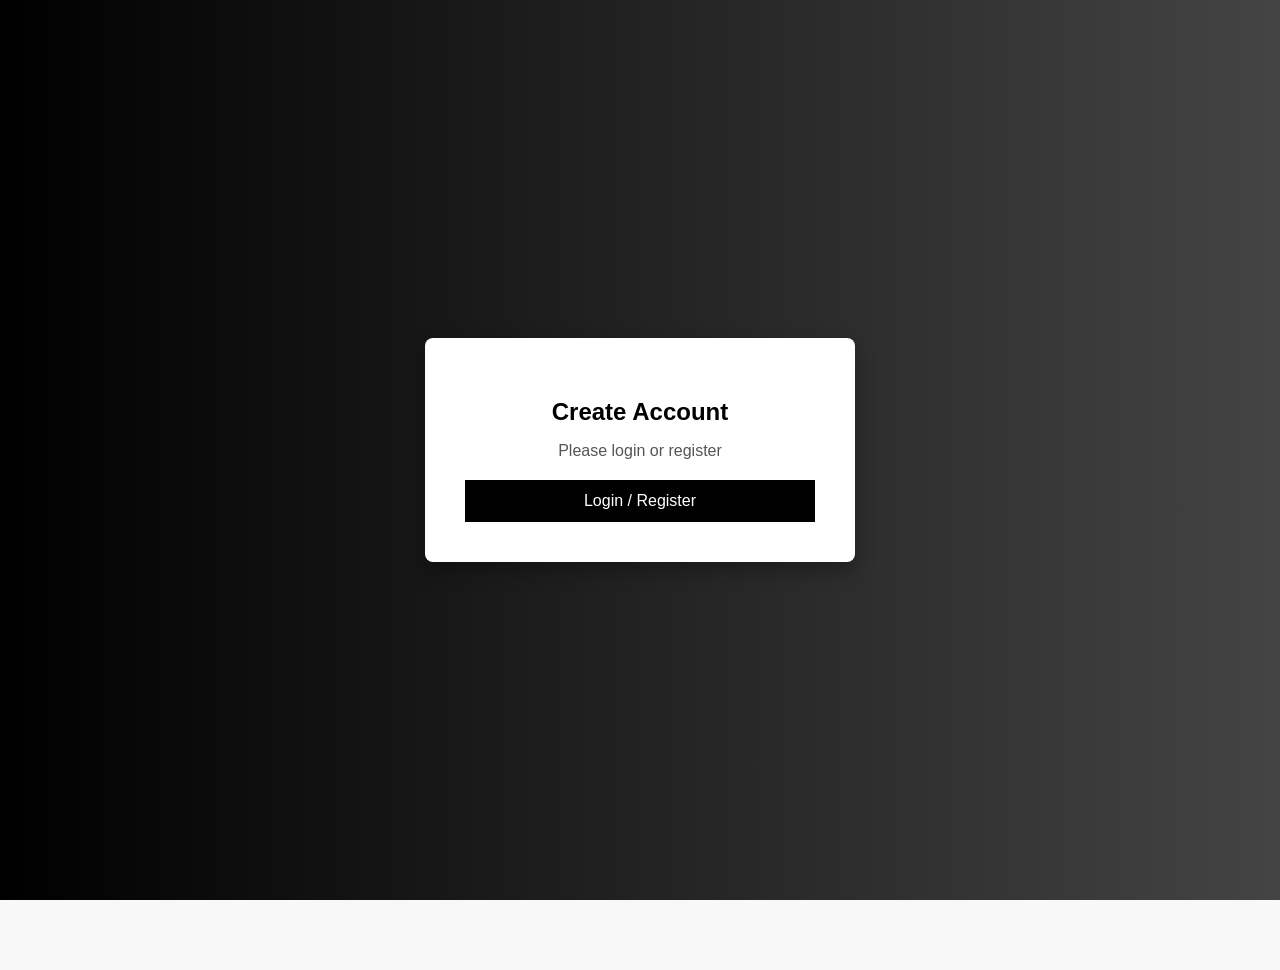
<file: account.html>
<!DOCTYPE html>
<html lang="en">
<head>
<meta charset="UTF-8">
<meta name="viewport" content="width=device-width, initial-scale=1.0">
<title>My Account - Velvet Vogue</title>
<link rel="stylesheet" href="style.css">
</head>

<body>

<div id="accountContent"></div>

<script>

// Check if user logged in
let user = JSON.parse(localStorage.getItem("loggedInUser"));

if(!user){
    // NOT LOGGED IN → Show Register/Login Page
    document.getElementById("accountContent").innerHTML = `
        <div class="auth-container">
        <div class="auth-box">
            <h2>Create Account</h2>
            <p>Please login or register</p>

            <a href="login.html">
                <button>Login / Register</button>
            </a>
        </div>
        </div>
    `;
}
else{
    // LOGGED IN → Show Account Dashboard
    document.getElementById("accountContent").innerHTML = `
    
    <!-- Header -->
    <div class="account-header">
        <img src="images/user.png" class="profile-pic">
        <div>
            <h3>Welcome, ${user.name}</h3>
            <p>${user.email}</p>
        </div>
    </div>

    <!-- Offers -->
    <div class="offers">
        <div class="offer-card">
            <h3>Gems</h3>
            <p>Up to 20% OFF</p>
            <button>Collect</button>
        </div>

        <div class="offer-card">
            <h3>Freebies</h3>
            <p>Win prizes</p>
            <button>Play</button>
        </div>
    </div>

    <!-- Orders -->
    <div class="orders">
        <h3>My Orders</h3>
        <div class="order-icons">
            <div>To Pay</div>
            <div>To Ship</div>
            <div>To Receive</div>
            <div>To Review</div>
            <div>Returns</div>
        </div>
    </div>

    <!-- Points -->
    <div class="points">
        <div class="point-box">
            <h4>My Points</h4>
            <p>0</p>
        </div>
        <div class="point-box">
            <h4>Payment</h4>
            <p>Saved Cards</p>
        </div>
    </div>

    <!-- Tools -->
    <div class="tools">
        <div class="tool">Messages</div>
        <div class="tool">Low Price</div>
        <div class="tool">Pickup</div>
        <div class="tool">Pay Later</div>
    </div>

    <!-- Logout -->
    <button onclick="logout()" style="margin:20px;padding:10px;background:red;color:white;border:none;">Logout</button>

    <!-- Bottom Nav -->
    <div class="bottom-nav">
        <a href="index.html">Home</a>
        <a href="contact.html">Messages</a>
        <a href="products.html">Shop</a>
        <a href="cart.html">Cart</a>
        <a href="account.html" class="active">Account</a>
    </div>
    `;
}

// Logout function
function logout(){
    localStorage.removeItem("loggedInUser");
    alert("Logged out");
    location.reload();
}

</script>

</body>
</html>
</file>
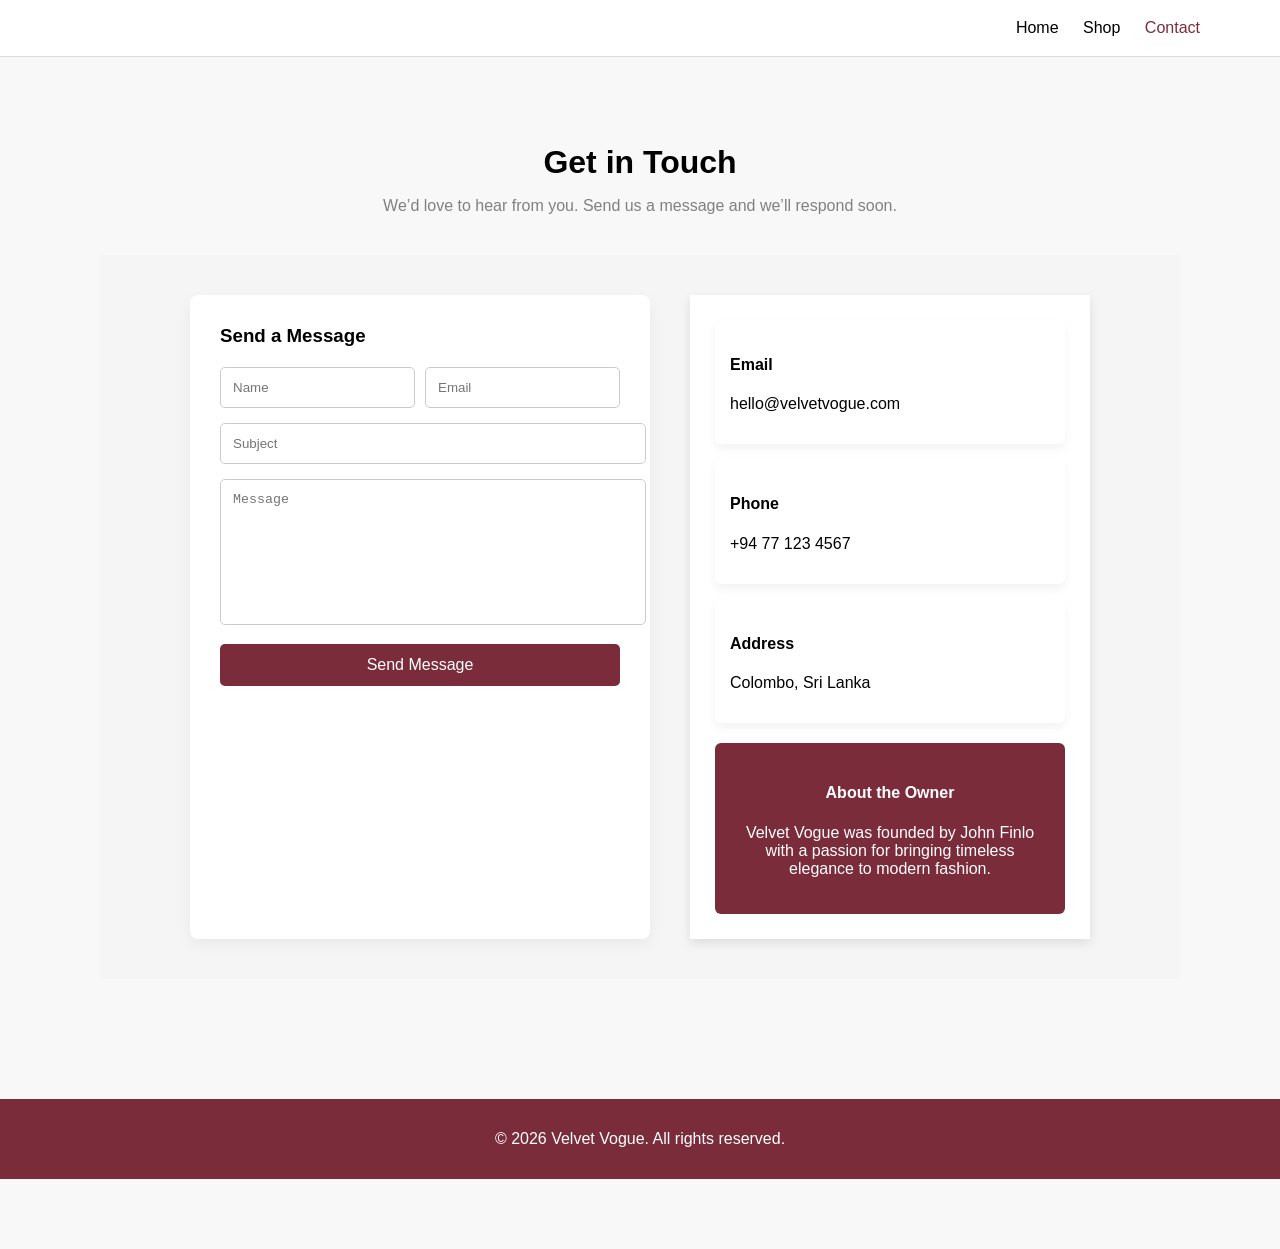
<file: contact.html>
<!DOCTYPE html>
<html lang="en">
<head>
<meta charset="UTF-8">
<title>Velvet Vogue | Contact Us</title>
<link rel="stylesheet" href="style.css">
</head>

<body>

<!-- HEADER -->
<header class="header">
    <h1 class="logo">Velvet Vogue</h1>
    <nav>
        <a href="index.html">Home</a>
        <a href="products.html">Shop</a>
        <a href="contact.html" class="active">Contact</a>
    </nav>
</header>

<!-- CONTACT SECTION -->
<section class="contact-section">

<h2>Get in Touch</h2>
<p class="subtitle">We’d love to hear from you. Send us a message and we’ll respond soon.</p>

<div class="contact-container">

    <!-- FORM -->
    <div class="contact-form">
        <h3>Send a Message</h3>

        <form action="contact.php" method="POST">
            <div class="row">
                <input type="text" name="name" placeholder="Name" required>
                <input type="email" name="email" placeholder="Email" required>
            </div>

            <input type="text" name="subject" placeholder="Subject" required>
            <textarea name="message" placeholder="Message" rows="5" required></textarea>

            <button type="submit">Send Message</button>
        </form>
    </div>

    <!-- INFO -->
    <div class="contact-info">
        <div class="info-box">
            <h4>Email</h4>
            <p>hello@velvetvogue.com</p>
        </div>

        <div class="info-box">
            <h4>Phone</h4>
            <p>+94 77 123 4567</p>
        </div>

        <div class="info-box">
            <h4>Address</h4>
            <p>Colombo, Sri Lanka</p>
        </div>

        <div class="owner-box">
            <h4>About the Owner</h4>
            <p>Velvet Vogue was founded by John Finlo with a passion for bringing timeless elegance to modern fashion.</p>
        </div>
    </div>

</div>
</section>

<!-- FOOTER -->
<footer>
<p>© 2026 Velvet Vogue. All rights reserved.</p>
</footer>

<script src="script.js"></script>

</body>
</html>
</file>
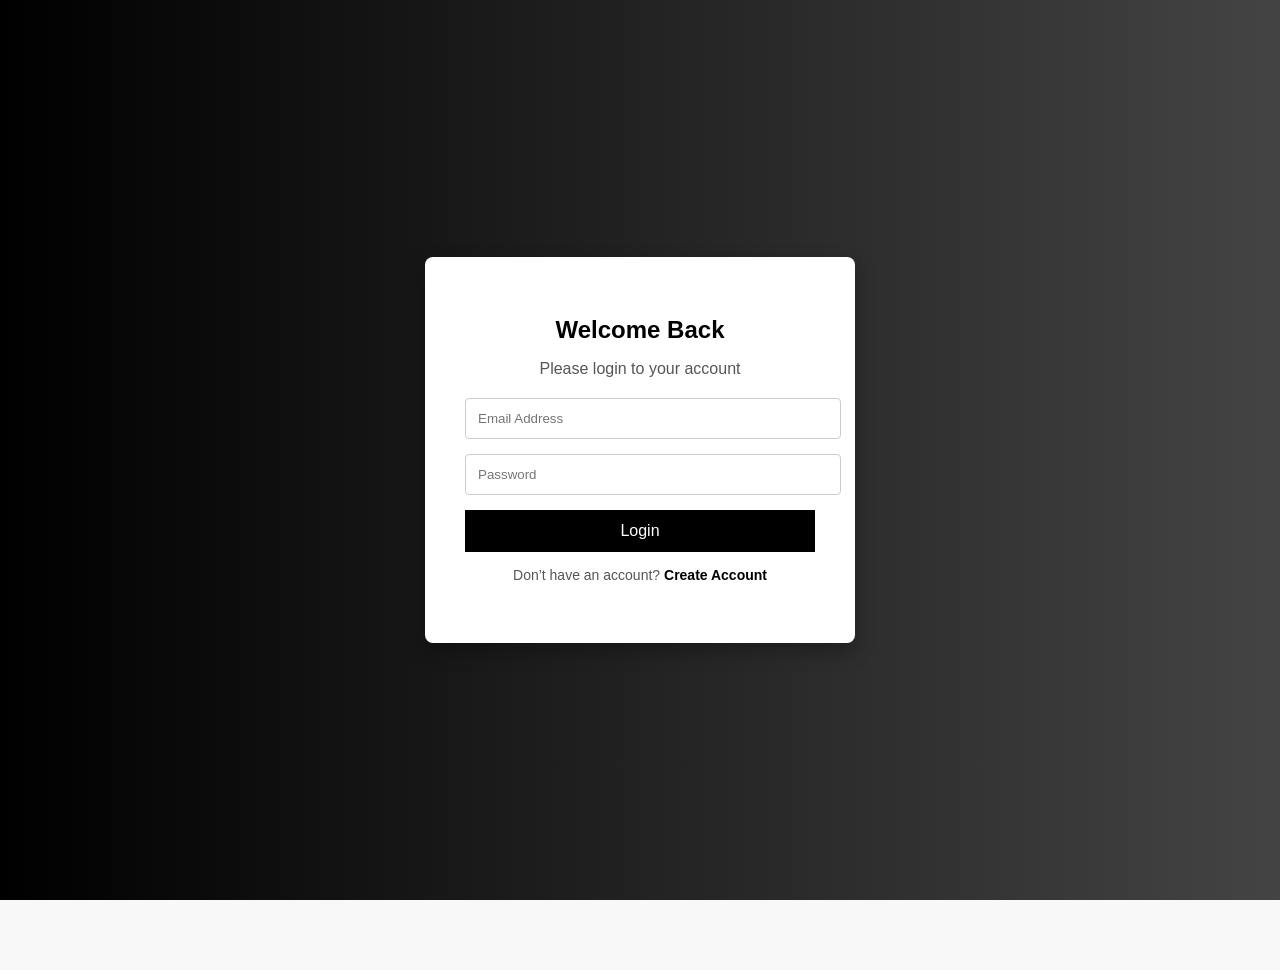
<file: login.html>
<!DOCTYPE html>
<html lang="en">
<head>
    <meta charset="UTF-8">
    <title>Velvet Vogue | Login</title>
    <link rel="stylesheet" href="style.css">
</head>
<body>

<div class="auth-container">
    <div class="auth-box">

        <!-- LOGIN FORM -->
        <form id="loginForm">
            <h2>Welcome Back</h2>
            <p>Please login to your account</p>

            <input type="email" id="loginEmail" placeholder="Email Address" required>
            <input type="password" id="loginPassword" placeholder="Password" required>

            <button type="submit">Login</button>

            <p class="switch">
                Don’t have an account?
                <span onclick="showRegister()">Create Account</span>
            </p>
        </form>

        <!-- REGISTER FORM -->
        <form id="registerForm" class="hidden">
            <h2>Create Account</h2>
            <p>Join Velvet Vogue today</p>

            <input type="text" id="regName" placeholder="Full Name" required>
            <input type="email" id="regEmail" placeholder="Email Address" required>
            <input type="password" id="regPassword" placeholder="Password" required>

            <button type="submit">Register</button>

            <p class="switch">
                Already have an account?
                <span onclick="showLogin()">Login</span>
            </p>
        </form>

    </div>
</div>

<script src="script.js"></script>
</body>
</html>
</file>
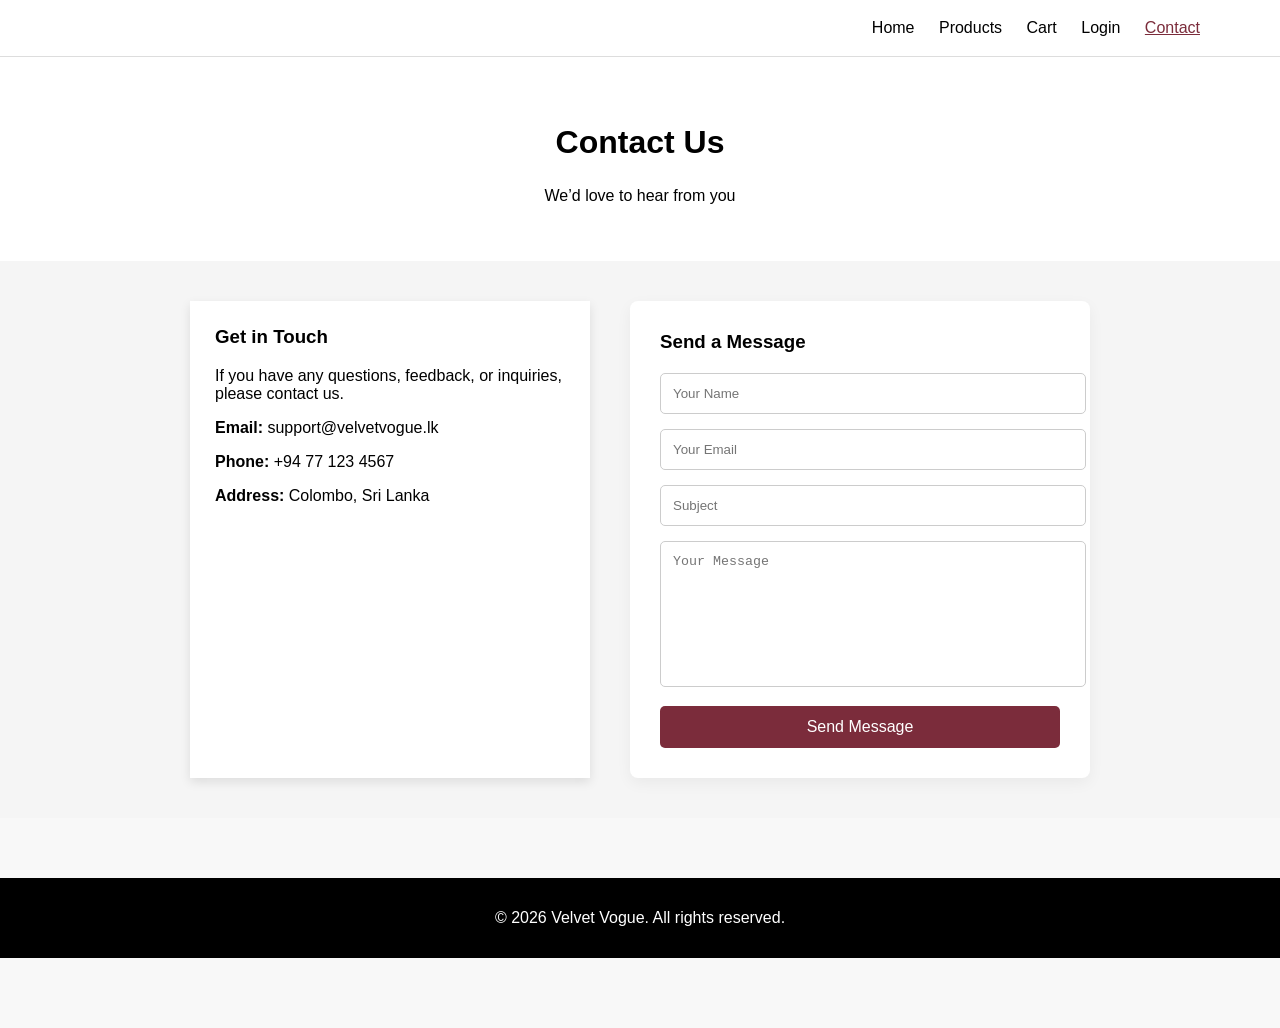
<file: register.html>
<!DOCTYPE html>
<html lang="en">
<head>
    <meta charset="UTF-8">
    <title>Velvet Vogue | Contact Us</title>
    <link rel="stylesheet" href="style.css">
</head>
<body>

<!-- HEADER -->
<header class="header">
    <h1 class="logo">Velvet Vogue</h1>
    <nav class="nav">
        <a href="index.html">Home</a>
        <a href="products.html">Products</a>
        <a href="cart.html">Cart</a>
        <a href="login.html">Login</a>
        <a href="contact.html" class="active">Contact</a>
    </nav>
</header>

<!-- PAGE TITLE -->
<section class="page-title">
    <h2>Contact Us</h2>
    <p>We’d love to hear from you</p>
</section>

<!-- CONTACT SECTION -->
<section class="contact-container">

    <!-- CONTACT INFO -->
    <div class="contact-info">
        <h3>Get in Touch</h3>
        <p>If you have any questions, feedback, or inquiries, please contact us.</p>

        <p><strong>Email:</strong> support@velvetvogue.lk</p>
        <p><strong>Phone:</strong> +94 77 123 4567</p>
        <p><strong>Address:</strong> Colombo, Sri Lanka</p>
    </div>

    <!-- CONTACT FORM -->
    <div class="contact-form">
        <h3>Send a Message</h3>
        <form id="contactForm">
            <input type="text" id="name" placeholder="Your Name" required>
            <input type="email" id="email" placeholder="Your Email" required>
            <input type="text" id="subject" placeholder="Subject" required>
            <textarea id="message" placeholder="Your Message" required></textarea>
            <button type="submit">Send Message</button>
        </form>
    </div>

</section>

<!-- FOOTER -->
<footer class="footer">
    <p>&copy; 2026 Velvet Vogue. All rights reserved.</p>
</footer>

<script src="script.js"></script>
</body>
</html>
</file>
<file: style.css>
.liquid-glass {
    background: rgba(255, 255, 255, 0.15);
    backdrop-filter: blur(15px);
    -webkit-backdrop-filter: blur(15px);

    border-radius: 20px;
    border: 1px solid rgba(255, 255, 255, 0.3);

    box-shadow: 0 8px 32px rgba(0, 0, 0, 0.15);

    padding: 20px;
}

body {
    background: linear-gradient(135deg, #e3e3e3, #f8f8f8, #ffffff);
}

.liquid-glass:hover {
    transform: translateY(-5px);
    transition: 0.3s ease;
}



.product-page{
    display: flex;
    padding: 50px;
    gap: 50px;
}

.product-img img{
    width: 400px;
    border-radius: 10px;
}

.product-info{
    max-width: 400px;
}

.sizes button{
    padding: 10px 15px;
    margin: 5px;
    border: 1px solid #333;
    cursor: pointer;
}

.btn-cart{
    padding: 12px 25px;
    background: black;
    color: white;
    border: none;
    margin-top: 15px;
}

.btn-buy{
    padding: 12px 25px;
    background: #7b2c3b;
    color: white;
    border: none;
    margin-left: 10px;
}






.slider {
    width: 100%;
    height: 250px;
    overflow: hidden;
    position: relative;
    border-radius: 10px;
}

.slides {
    display: flex;
    width: 1000%; /* 10 images */
    animation: slide 60s linear infinite;
}

.slides img {
    width: 100%;   /* IMPORTANT FIX */
    height: 250px;
    object-fit: cover;
}

/* Text Overlay */
.slider-text {
    position: absolute;
    top: 50%;
    left: 50%;
    transform: translate(-50%, -50%);
    color: white;
    text-align: center;
    background: rgba(0,0,0,0.4);
    padding: 10px 30px;
    border-radius: 50px;
}

.slider-text h1 {
    font-size: 30px;
}

.slider-text p {
    font-size: 16px;
    margin: 10px 0;
}

.slider-text .btn {
    padding: 8px 20px;
    background: white;
    color: black;
    text-decoration: none;
    font-weight: bold;
    border-radius: 10px;
}

/* Auto infinite sliding */
@keyframes slide {
    0% { transform: translateX(0); }
    10% { transform: translateX(-100%); }
    20% { transform: translateX(-200%); }
    30% { transform: translateX(-300%); }
    40% { transform: translateX(-400%); }
    50% { transform: translateX(-500%); }
    60% { transform: translateX(-600%); }
    70% { transform: translateX(-700%); }
    80% { transform: translateX(-800%); }
    90% { transform: translateX(-900%); }
    100% { transform: translateX(0); }
}


.product-card {
    background: white;
    border-radius: 30px;
    box-shadow: 0 5px 10px rgba(0,0,0,0.1);
    padding: 10px;
    text-align: center;
}

.product-card img {
    width: 100%;
    height: 200px;
    object-fit: cover;
}

.product-card h3 {
    font-size: 16px;
}

.product-card p {
    font-weight: bold;
}

.products-container {
    display: grid;
    grid-template-columns: repeat(4, 1fr); /* 5 columns */
    gap: 50px;
    padding: 40px;
}





body {
    margin: 0;
    font-family: Arial, Helvetica, sans-serif;
    background-color: #f5f5f5;
	background: linear-gradient(135deg, #e3e3e3, #f8f8f8, #ffffff);
}

/* HEADER */
.header {
    background-color: #000;
    color: #fff;
    padding: 15px 40px;
    display: flex;
    justify-content: space-between;
    align-items: center;
}

.logo {
    margin: 0;
}

.nav a {
    color: #fff;
    margin-left: 15px;
    text-decoration: none;
    font-weight: bold;
}

.nav a:hover {
    text-decoration: underline;
}



/* FEATURES */
.features {
    display: flex;
    justify-content: space-around;
    padding: 40px 20px;
    background-color: #fff;
}

.feature-box {
    width: 30%;
    text-align: center;
}

.feature-box h3 {
    color: #000;
}

/* FOOTER */
.footer {
    background-color: #000;
    color: white;
    text-align: center;
    padding: 15px;
}

/* RESPONSIVE */
@media (max-width: 768px) {
    .features {
        flex-direction: column;
        align-items: center;
    }

    .feature-box {
        width: 80%;
        margin-bottom: 20px;
    }

    .nav {
        display: flex;
        flex-direction: column;
    }
}


/* PAGE TITLE */
.page-title {
    text-align: center;
    padding: 40px 20px;
    background-color: #fff;
}

.page-title h2 {
    font-size: 32px;
}

/* FILTERS */
.filters {
    text-align: center;
    margin-bottom: 30px;
}

.filters button {
    padding: 10px 20px;
    margin: 5px;
    border: 1px solid #000;
    background: white;
    cursor: pointer;
    font-weight: bold;
}

.filters button:hover {
    background-color: black;
    color: white;
}

/* PRODUCTS GRID */
.products-grid {
    display: grid;
    grid-template-columns: repeat(auto-fit, minmax(220px, 1fr));
    gap: 25px;
    padding: 20px 40px;
    background-color: #f5f5f5;
}

.product-card {
    background: white;
    padding: 15px;
    text-align: center;
    border-radius: 6px;
    box-shadow: 0 4px 8px rgba(0,0,0,0.1);
}

.product-card img {
    width: 100%;
    height: 220px;
    object-fit: cover;
    border-radius: 4px;
}

.product-card h3 {
    margin: 10px 0;
}

.price {
    font-weight: bold;
    margin-bottom: 10px;
}

.product-card button {
    width: 100%;
    padding: 10px;
    background-color: black;
    color: white;
    border: none;
    cursor: pointer;
}

.product-card button:hover {
    background-color: #444;
}

/* ACTIVE NAV */
.nav .active {
    text-decoration: underline;
}

/* RESPONSIVE */
@media (max-width: 768px) {
    .products-grid {
        padding: 20px;
    }
}


/* CART CONTAINER */
.cart-container {
    padding: 40px;
    background-color: #f5f5f5;
}

/* CART TABLE */
.cart-table {
    width: 100%;
    border-collapse: collapse;
    background-color: white;
    margin-bottom: 30px;
}

.cart-table th,
.cart-table td {
    padding: 15px;
    border-bottom: 1px solid #ddd;
    text-align: center;
}

.cart-table th {
    background-color: #000;
    color: white;
}

/* CART SUMMARY */
.cart-summary {
    background: white;
    padding: 20px;
    max-width: 400px;
    margin-left: auto;
    box-shadow: 0 4px 8px rgba(0,0,0,0.1);
}

.cart-summary h3 {
    margin-top: 0;
}

.cart-summary button {
    width: 100%;
    padding: 12px;
    margin-top: 10px;
    background-color: black;
    color: white;
    border: none;
    cursor: pointer;
}

.cart-summary button:hover {
    background-color: #444;
}

.clear-btn {
    background-color: #999;
}

.clear-btn:hover {
    background-color: #777;
}

/* RESPONSIVE */
@media (max-width: 768px) {
    .cart-container {
        padding: 20px;
    }

    .cart-summary {
        max-width: 100%;
        margin-top: 20px;
    }
}




/* AUTH PAGES */
.auth-container {
    min-height: 100vh;
    background: linear-gradient(to right, #000, #444);
    display: flex;
    justify-content: center;
    align-items: center;
}

.auth-box {
    background: white;
    padding: 40px;
    width: 350px;
    border-radius: 8px;
    box-shadow: 0 8px 20px rgba(0,0,0,0.3);
    text-align: center;
}

.auth-box h2 {
    margin-bottom: 5px;
}

.auth-box p {
    color: #555;
    margin-bottom: 20px;
}

.auth-box input {
    width: 100%;
    padding: 12px;
    margin-bottom: 15px;
    border: 1px solid #ccc;
    border-radius: 4px;
}

.auth-box button {
    width: 100%;
    padding: 12px;
    background-color: black;
    color: white;
    border: none;
    cursor: pointer;
    font-size: 16px;
}

.auth-box button:hover {
    background-color: #333;
}

.switch {
    margin-top: 15px;
    font-size: 14px;
}

.switch span {
    color: black;
    font-weight: bold;
    cursor: pointer;
}

.hidden {
    display: none;
}

/* MOBILE */
@media (max-width: 400px) {
    .auth-box {
        width: 90%;
    }
}




/* CONTACT PAGE */
.contact-container {
    display: flex;
    gap: 40px;
    padding: 40px;
    background-color: #f5f5f5;
}

.contact-info,
.contact-form {
    background: white;
    padding: 25px;
    width: 50%;
    box-shadow: 0 4px 10px rgba(0,0,0,0.1);
}

.contact-info h3,
.contact-form h3 {
    margin-top: 0;
}

.contact-form input,
.contact-form textarea {
    width: 100%;
    padding: 12px;
    margin-bottom: 15px;
    border: 1px solid #ccc;
    border-radius: 4px;
}

.contact-form textarea {
    height: 120px;
    resize: none;
}

.contact-form button {
    width: 100%;
    padding: 12px;
    background-color: black;
    color: white;
    border: none;
    cursor: pointer;
    font-size: 16px;
}

.contact-form button:hover {
    background-color: #444;
}

/* RESPONSIVE */
@media (max-width: 768px) {
    .contact-container {
        flex-direction: column;
    }

    .contact-info,
    .contact-form {
        width: 100%;
    }
}



/* FILTER BUTTONS */
.filters {
    text-align: center;
    margin-bottom: 30px;
}

.filter-btn {
    padding: 10px 22px;
    margin: 5px;
    border: 2px solid black;
    background-color: white;
    cursor: pointer;
    font-weight: bold;
    transition: all 0.3s ease;
}

/* ACTIVE BUTTON */
.filter-btn.active {
    background-color: black;
    color: white;
}

/* HOVER EFFECT */
.filter-btn:hover {
    background-color: black;
    color: white;
}


/* CATEGORY NAV */
.category-nav {
    text-align: center;
    padding: 15px;
    background: #f5f5f5;
}

.category-nav a {
    margin: 0 15px;
    font-weight: bold;
    text-decoration: none;
    color: black;
}

.category-nav a:hover {
    text-decoration: underline;
}

/* CATEGORY SECTION */
.category-section {
    padding: 30px;
}

.category-section h2 {
    margin-bottom: 15px;
}

/* HORIZONTAL SCROLL */
.horizontal-scroll {
    display: flex;
    gap: 20px;
    overflow-x: auto;
    padding-bottom: 15px;
    scroll-behavior: smooth;
}

/* HIDE SCROLLBAR (OPTIONAL) */
.horizontal-scroll::-webkit-scrollbar {
    height: 8px;
}

.horizontal-scroll::-webkit-scrollbar-thumb {
    background: #aaa;
    border-radius: 5px;
}

/* PRODUCT CARD */
.product-card {
    min-width: 220px;
    background: white;
    padding: 15px;
    border-radius: 6px;
    box-shadow: 0 4px 10px rgba(0,0,0,0.1);
    text-align: center;
}

.product-card img {
    width: 100%;
    height: 180px;
    object-fit: cover;
}



.cart-title {
    padding: 15px;
    font-size: 22px;
    font-weight: bold;
}

.cart-container {
    padding: 10px;
}

.cart-item {
    background: white;
    display: flex;
    align-items: center;
    padding: 10px;
    margin-bottom: 10px;
    border-radius: 5px;
    box-shadow: 0 2px 5px rgba(0,0,0,0.1);
}

.cart-check {
    margin-right: 10px;
}

.cart-img {
    width: 80px;
    height: 80px;
    object-fit: cover;
    margin-right: 10px;
}

.cart-info {
    flex: 1;
}

.cart-name {
    font-weight: bold;
}

.cart-price {
    color: red;
}

.cart-qty button {
    width: 25px;
    height: 25px;
    cursor: pointer;
}

.cart-qty span {
    margin: 0 10px;
    font-weight: bold;
}

/* BOTTOM BAR */
.cart-bottom {
    position: fixed;
    bottom: 0;
    width: 100%;
    background: white;
    border-top: 1px solid #ccc;
    padding: 10px;
    display: flex;
    justify-content: space-between;
}

.checkout-btn {
    background: orange;
    border: none;
    padding: 10px 20px;
    font-weight: bold;
    color: white;
    cursor: pointer;
}



body{
    font-family: Arial;
    background:#f6f6f6;
    margin:0;
    padding-bottom:70px;
}

/* Header */
.account-header{
    display:flex;
    align-items:center;
    background:white;
    padding:15px;
    border-bottom:1px solid #ddd;
}

.profile-pic{
    width:60px;
    height:60px;
    border-radius:50%;
    margin-right:15px;
}

/* Offers */
.offers{
    display:flex;
    gap:10px;
    padding:10px;
}

.offer-card{
    flex:1;
    background:white;
    padding:15px;
    border-radius:10px;
    box-shadow:0 2px 5px rgba(0,0,0,0.1);
}

.offer-card button{
    background:orange;
    border:none;
    padding:8px 15px;
    color:white;
    border-radius:5px;
}

/* Orders */
.orders{
    background:white;
    margin:10px;
    padding:15px;
    border-radius:10px;
}

.order-icons{
    display:flex;
    justify-content:space-between;
    text-align:center;
    margin-top:10px;
}

/* Points */
.points{
    display:flex;
    gap:10px;
    padding:10px;
}

.point-box{
    flex:1;
    background:white;
    padding:15px;
    border-radius:10px;
}

/* Tools */
.tools{
    display:grid;
    grid-template-columns:repeat(4,1fr);
    gap:10px;
    padding:10px;
}

.tool{
    background:white;
    padding:15px;
    text-align:center;
    border-radius:10px;
    font-size:14px;
}

/* Bottom Navigation */
.bottom-nav{
    position:fixed;
    bottom:0;
    width:100%;
    background:white;
    display:flex;
    justify-content:space-around;
    padding:10px 0;
    border-top:1px solid #ddd;
}

.bottom-nav a{
    text-decoration:none;
    color:#555;
    font-size:14px;
}

.bottom-nav .active{
    color:orange;
    font-weight:bold;
}





body {
    font-family: Arial, sans-serif;
    margin: 0;
    background: #f8f8f8;
}

/* HEADER */
.header {
    display: flex;
    justify-content: space-between;
    align-items: center;
    padding: 15px 80px;
    background: white;
    border-bottom: 1px solid #ddd;
}

.logo {
    font-size: 22px;
    font-weight: bold;
}

.header nav a {
    margin-left: 20px;
    text-decoration: none;
    color: black;
    font-weight: 500;
}

.header nav .active {
    color: #7b2c3b;
}

/* CONTACT SECTION */
.contact-section {
    text-align: center;
    padding: 60px 100px;
}

.contact-section h2 {
    font-size: 32px;
    margin-bottom: 5px;
}

.subtitle {
    color: gray;
    margin-bottom: 40px;
}

/* LAYOUT */
.contact-container {
    display: flex;
    gap: 40px;
    justify-content: center;
}

/* FORM */
.contact-form {
    background: white;
    padding: 30px;
    border-radius: 8px;
    width: 400px;
    box-shadow: 0 5px 15px rgba(0,0,0,0.05);
}

.contact-form h3 {
    text-align: left;
    margin-bottom: 20px;
}

.contact-form .row {
    display: flex;
    gap: 10px;
}

.contact-form input,
.contact-form textarea {
    width: 100%;
    padding: 12px;
    border: 1px solid #ccc;
    border-radius: 5px;
    margin-bottom: 15px;
}

.contact-form button {
    background: #7b2c3b;
    color: white;
    border: none;
    padding: 12px;
    width: 100%;
    border-radius: 5px;
    font-size: 16px;
    cursor: pointer;
}

/* INFO SECTION */
.contact-info {
    width: 350px;
}

.info-box {
    background: white;
    padding: 15px;
    margin-bottom: 15px;
    border-radius: 6px;
    box-shadow: 0 5px 10px rgba(0,0,0,0.05);
    text-align: left;
}

.owner-box {
    background: #7b2c3b;
    color: white;
    padding: 20px;
    border-radius: 6px;
    margin-top: 20px;
}

/* FOOTER */
footer {
    background: #7b2c3b;
    color: white;
    text-align: center;
    padding: 15px;
    margin-top: 60px;
}
</file>
